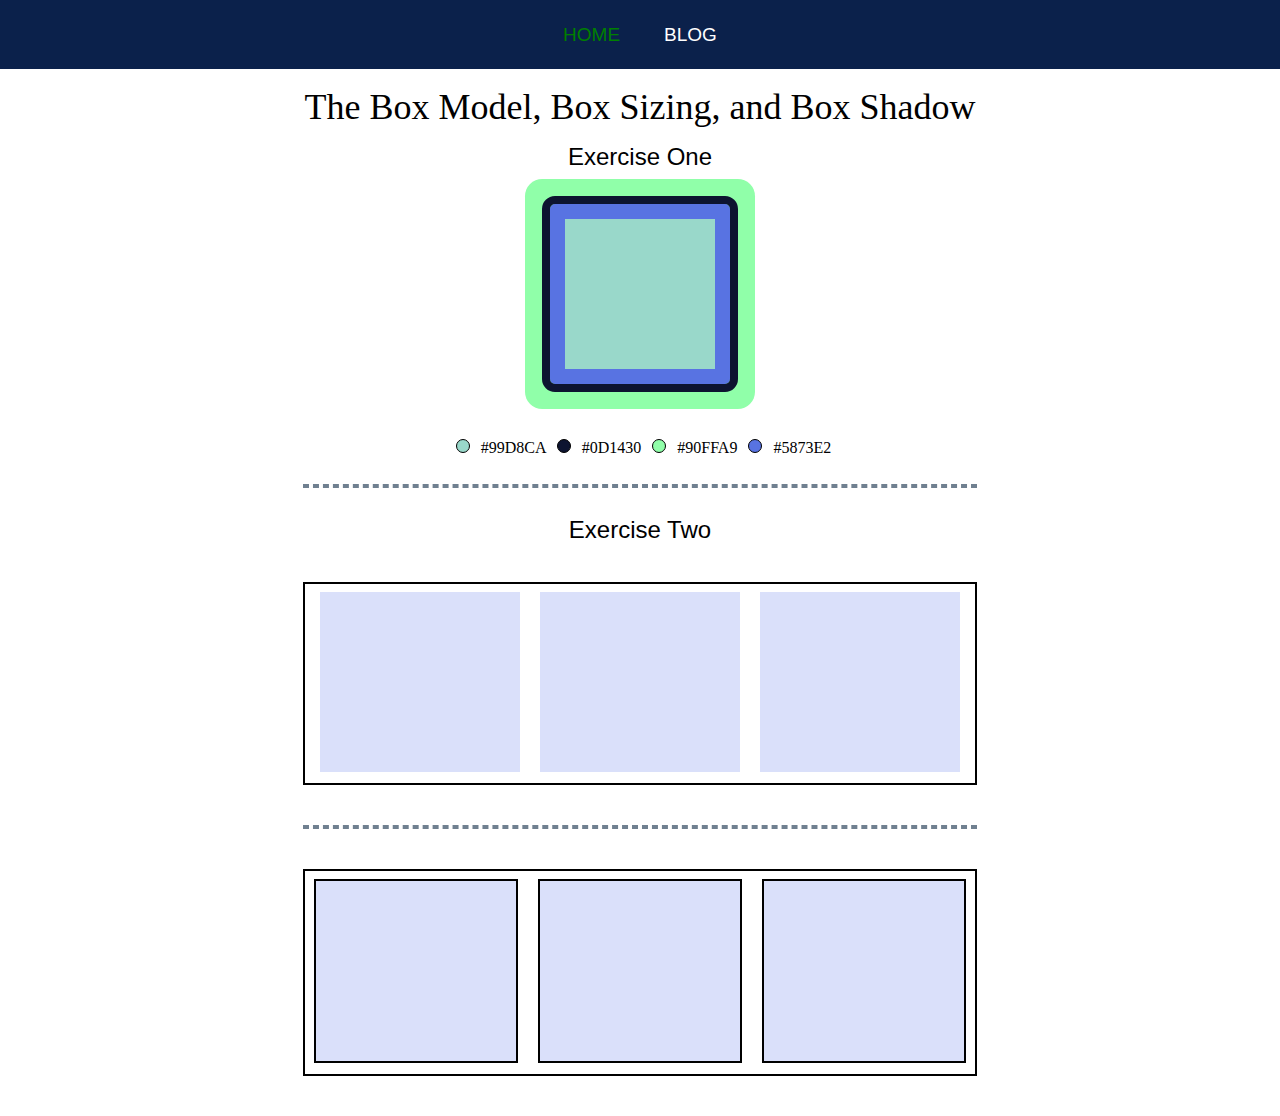
<file: index.html>
<!DOCTYPE html>
<html lang="en">
<head>
    <meta charset="UTF-8">
    <meta http-equiv="X-UA-Compatible" content="IE=edge">
    <meta name="viewport" content="width=device-width, initial-scale=1.0">
    <title>Document</title>
    <link rel="stylesheet" href="./stylesheet/style.css">
</head>
<body>
    <header>
        <a href="index.html" class="color-green">HOME</a>
        <a href="blog.html" class="color-white" >BLOG</a>
    </header>
    <main>
        <section>
            <h1>The Box Model, Box Sizing, and Box Shadow</h1>
            <h2>Exercise One</h2>
            <div class="boxes">

            </div>
            <div class="circle-parent">
                <span class="circle circle-one"></span>
                <span>#99D8CA</span>
                <span class="circle circle-two" ></span>
                <span>#0D1430</span>
                <span class="circle circle-three"></span>
                <span>#90FFA9</span>
                <span class="circle circle-four"></span>
                <span>#5873E2</span>
                
            </div>
            <hr>
        </section>
        <section>
           <h3>Exercise Two</h3> 
           <div class="big-container">
                <div class="box"></div>
                <div class="box"></div>
                <div class="box"></div>
           </div>
           <hr>
        </section>
        <section>
            <div class="big-container">
                <div class="box border"></div>
                <div class="box border"></div>
                <div class="box border"></div>
            </div>
        </section>

    </main>
</body>
</html>
</file>
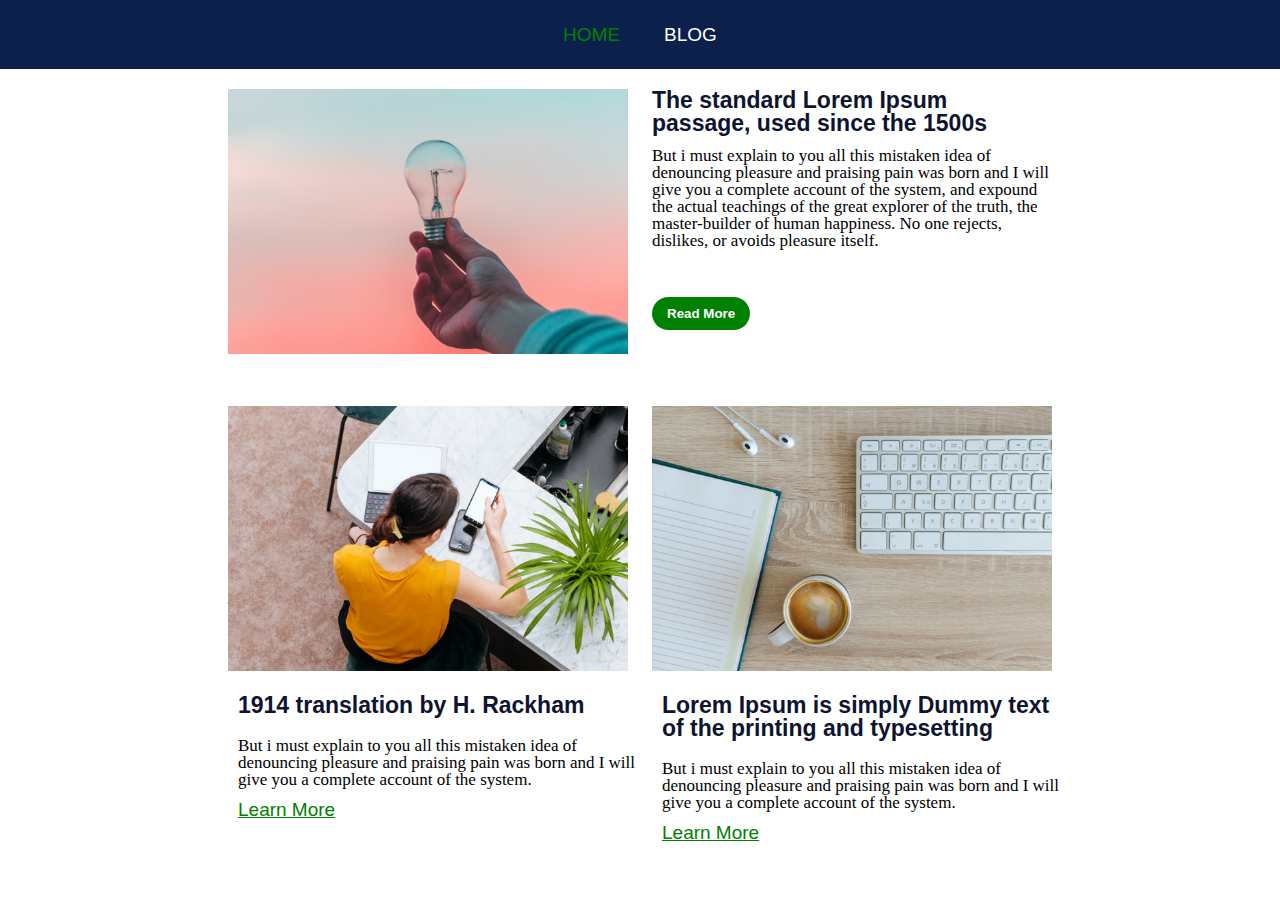
<file: blog.html>
<!DOCTYPE html>
<html lang="en">
<head>
    <meta charset="UTF-8">
    <meta http-equiv="X-UA-Compatible" content="IE=edge">
    <meta name="viewport" content="width=device-width, initial-scale=1.0">
    <title>Document</title>
    <link rel="stylesheet" href="stylesheet/style.css">
</head>
<body>
    <header>
        <a href="index.html" class="color-green">HOME</a>
        <a href="blog.html" class="color-white" >BLOG</a>
    </header>
    <main>

 
    <section class="main-box">
        <img src="images/pic01.png" class="image-one">
        <article class="container">
            <h4>The standard Lorem Ipsum passage, used since the 1500s </h4>
            <p>But i must explain to you all this mistaken idea of denouncing pleasure and praising pain was born and I will give you a complete account of the system, and expound the actual teachings of the great explorer of the truth, the master-builder of human happiness. No one rejects, dislikes, or avoids pleasure itself. </p>
            
            <button>Read More</button>
        </article>
    </section>
    <section class="parent-box">
        <article class="container child-box">
            <img src="images/pic03.png" class="image-two">
            <h5>1914 translation by H. Rackham</h5>
           <p>But i must explain to you all this mistaken idea of denouncing pleasure and praising pain was born and I will give you a complete account of the system.</p>
            <nav>
             <a href="#" class="link">Learn More</a>
            </nav>
        </article>
      
        <article class="container  child-box">
            <img src="images/pic02.png" class="image-two">
            <h5>Lorem Ipsum is simply Dummy text of the printing and typesetting</h5>
           <p>But i must explain to you all this mistaken idea of denouncing pleasure and praising pain was born and I will give you a complete account of the system.</p>
            <nav>
              <a href="#" class="link">Learn More</a>
            </nav>
        </article>
      
         
    </section>
</main>
</body>
</html>
</file>
<file: stylesheet/style.css>
html,
body,
div,
span,
applet,
object,
iframe,
h1,
h2,
h3,
h4,
h5,
h6,
p,
blockquote,
pre,
a,
abbr,
acronym,
address,
big,
cite,
code,
del,
dfn,
em,
img,
ins,
kbd,
q,
s,
samp,
small,
strike,
strong,
sub,
sup,
tt,
var,
b,
u,
i,
center,
dl,
dt,
dd,
ol,
ul,
li,
fieldset,
form,
label,
legend,
table,
caption,
tbody,
tfoot,
thead,
tr,
th,
td,
article,
aside,
canvas,
details,
embed,
figure,
figcaption,
footer,
header,
hgroup,
menu,
nav,
output,
ruby,
section,
summary,
time,
mark,
audio,
video {
  margin: 0;
  padding: 0;
  border: 0;
  font-size: 100%;
  font: inherit;
  vertical-align: baseline;
}
/* HTML5 display-role reset for older browsers */
article,
aside,
details,
figcaption,
figure,
footer,
header,
hgroup,
menu,
nav,
section {
  display: block;
}
body {
  line-height: 1;
}
ol,
ul {
  list-style: none;
}
blockquote,
q {
  quotes: none;
}
blockquote:before,
blockquote:after,
q:before,
q:after {
  content: "";
  content: none;
}
table {
  border-collapse: collapse;
  border-spacing: 0;
}

/* CSS Styles*/
/* Home page start */
header{
  background-color: rgb(11,33,75);
  text-align: center;
  padding: 25px 0;

}
 a{
  
  font-size: 36px;
  padding: 0 16px;
 
}
.color-green{
  color: green;
  font-family: sans-serif;
  font-weight: 500;
  padding-right: 40px;
  text-decoration: none;
}
.color-white{
  color: white;
  font-family: sans-serif;
  font-weight: 500;
  text-decoration: none;
}
.boxes{
  width: 150px;
  height: 150px;
  background-color:#99D8CA;
  border: 15px solid #5873e2;
  outline: 8px solid #0D1430;
  box-shadow: 0 0 0 25px #90FFA9;
  border-radius: 5px;

}
h1, h2{
  text-align: center;
  margin: 20px 0;
  font-size: 36px;
}
h2{
  font-size: 24px;
  font-family: sans-serif;
}
.boxes{
  margin: 35px auto;
}
.circle-parent{
  text-align: center;
  padding: 20px 0;


}
.circle{
  width: 12px;
  height: 12px;
  display: inline-block;
  border-radius: 50%;
  margin: 0 7px;
  border: 1px solid black;
  font-weight: 900;
}
hr{
  width: 670px;
  border-style: dashed;
  border-width: 2px;
  border-color: slategrey;
}
.circle-one{
  background-color: #99D8CA ;
}
.circle-two{
  background-color: #0D1430;
}
.circle-three{
  background-color: #90FFA9;
}
.circle-four{
  background-color: #5873E2;
}
.big-container{
  width: 670px;
  height: auto;
  border: 2px solid black;
  margin: 40px auto;

}
h3{
  text-align: center;
  margin: 30px 0;
  font-size: 24px;
  font-family: sans-serif;
 }
 .box{
  width: 200px;
  height: 180px;
  background-color: rgb(218,224,250);
  display: inline-block;
  margin: 8px;
 }
 .border{
  border: 2px solid black;
 }
/* Blog page start */
main{
 text-align: center;
}
.container{
  display: inline-block;
  width: 400px;
  vertical-align: top;
  margin: 0 0 20px 20px;
  text-align: left;

}
.image-one{
  width: 400px;
  height: auto;
}
.main-box{
  text-align: center;
  margin: 20px 0;
}
h4{
  font-size: 23px;
  font-weight: bolder;
  color: #0D1430;
  margin: 0 0 10px 0;
  font-family: sans-serif;
}
 
button{
  background-color: green;
  border: 0;
  margin: 36px 0;
  border-radius: 20px ;
  padding: 9px 15px ;
  color: white;
  font-weight: bold;
 

}
p{
  font-size: 17px;
  margin: 12px 0px;
}
.image-two{
  width: 400px;
  margin-left: -10px;
  
}

 
 .child-box{
  width: 400px;
 }
  a, .anchor{
  font-size: 19px;
  color: green;
  text-decoration: underline;
  font-family: sans-serif;
  padding: 0;

 }
 h5{
  color: #0D1430;
  font-size: 23px;
  font-weight: bolder;
  margin: 20px 0px;
  font-family: sans-serif;

 }
</file>
